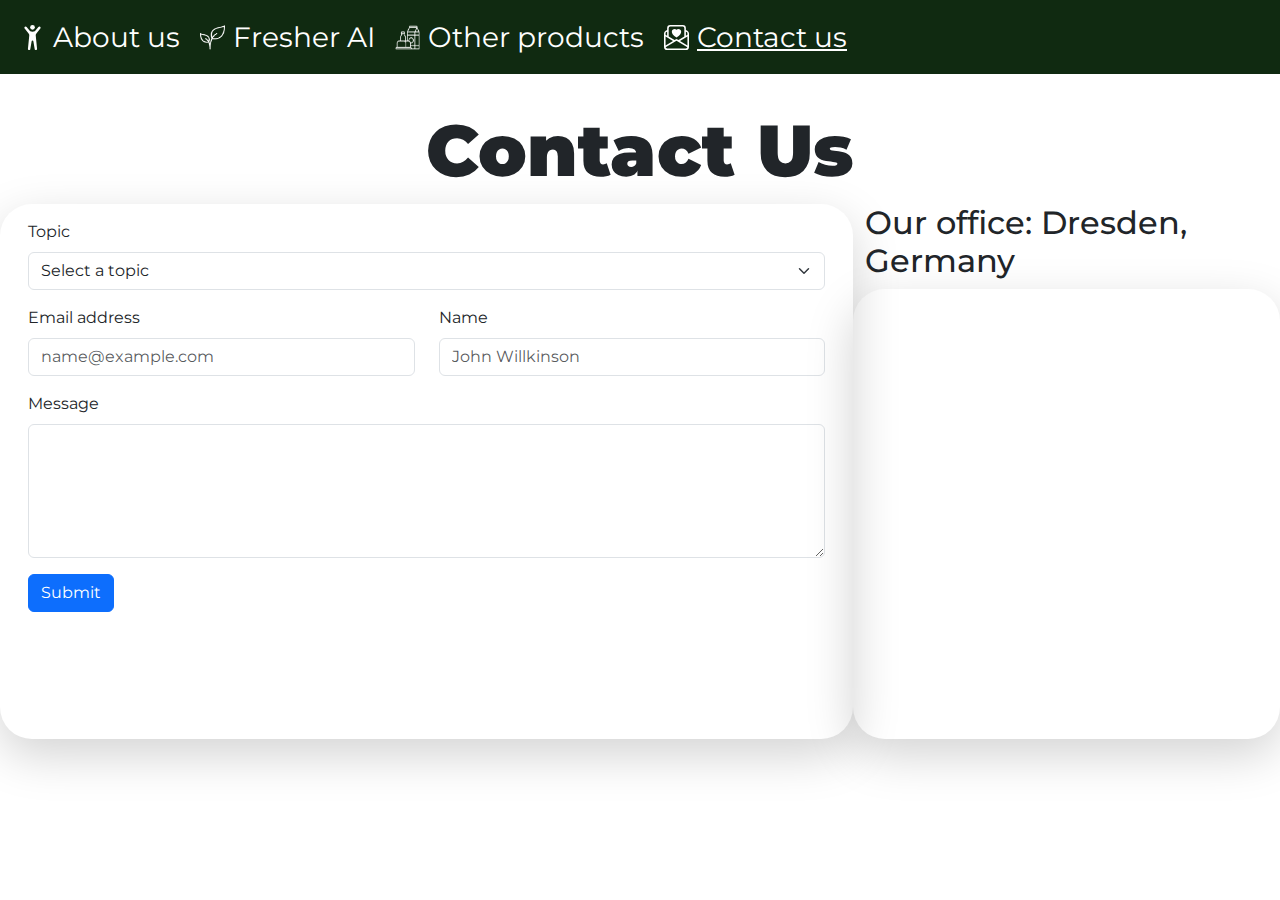
<file: contactus.html>
<!DOCTYPE html>
<html lang="en">
  <head>
    <meta charset="UTF-8" />
    <meta name="viewport" content="width=device-width, initial-scale=1.0" />
    <link
      href="https://fonts.googleapis.com/css?family=Montserrat&display=swap"
      rel="stylesheet"
    />
    <link
      href="https://cdn.jsdelivr.net/npm/bootstrap@5.3.3/dist/css/bootstrap.min.css"
      rel="stylesheet"
      integrity="sha384-QWTKZyjpPEjISv5WaRU9OFeRpok6YctnYmDr5pNlyT2bRjXh0JMhjY6hW+ALEwIH"
      crossorigin="anonymous"
    />
    <link href="./css/main.css" rel="stylesheet" />
    <script
    src="https://cdn.jsdelivr.net/npm/bootstrap@5.3.3/dist/js/bootstrap.min.js"
    integrity="sha384-QWTKZyjpPEjISv5WaRU9OFeRpok6YctnYmDr5pNlyT2bRjXh0JMhjY6hW+ALEwIH"
    crossorigin="anonymous"
    defer
  ></script>
  <script src="./js/contactus.js" defer></script>
    <title>Green Home Concept</title>
  </head>
  <body>
    
    <!-- Top Navbar -->
    <nav class="navbar navbar-expand bg-sidebar fixed-top">
      <div class="container-fluid">
        <ul class="navbar-nav d-flex align-items-center justify-content-start">
          <li class="nav-item me-1">
            <a
              href="./index.html"
              class="nav-link d-flex align-items-center text-responsive-navbar"
            >
            <svg xmlns="http://www.w3.org/2000/svg" fill="currentColor" class="icon bi bi-person-arms-up me-2" viewBox="0 0 16 16">
              <path d="M8 3a1.5 1.5 0 1 0 0-3 1.5 1.5 0 0 0 0 3"/>
              <path d="m5.93 6.704-.846 8.451a.768.768 0 0 0 1.523.203l.81-4.865a.59.59 0 0 1 1.165 0l.81 4.865a.768.768 0 0 0 1.523-.203l-.845-8.451A1.5 1.5 0 0 1 10.5 5.5L13 2.284a.796.796 0 0 0-1.239-.998L9.634 3.84a.7.7 0 0 1-.33.235c-.23.074-.665.176-1.304.176-.64 0-1.074-.102-1.305-.176a.7.7 0 0 1-.329-.235L4.239 1.286a.796.796 0 0 0-1.24.998l2.5 3.216c.317.316.475.758.43 1.204Z"/>
            </svg>
              <span>About us</span>
            </a>
          </li>
          <li class="nav-item me-1">
            <a
              href="./ghf.html"
              class="nav-link d-flex align-items-center text-responsive-navbar"
            >
            <img src="./images/ghf.png" alt="Icon 2" class="icon mr-2 me-2" />
              <span>Fresher AI</span>
            </a>
          </li>
          <li class="nav-item me-1">
            <a
              href="./otherproducts.html"
              class="nav-link d-flex align-items-center text-responsive-navbar"
            >
              <img src="./images/other_products.png" alt="Icon 3" class="icon mr-2 me-2" />
              <span>Other products</span>
            </a>
          </li>
          <li class="nav-item">
            <a
              href="./contactus.html"
              class="nav-link d-flex align-items-center text-responsive-navbar"
            >
              <svg xmlns="http://www.w3.org/2000/svg" fill="currentColor" class="icon bi bi-envelope-paper-heart me-2" viewBox="0 0 16 16">
                <path fill-rule="evenodd" d="M2 2a2 2 0 0 1 2-2h8a2 2 0 0 1 2 2v1.133l.941.502A2 2 0 0 1 16 5.4V14a2 2 0 0 1-2 2H2a2 2 0 0 1-2-2V5.4a2 2 0 0 1 1.059-1.765L2 3.133zm0 2.267-.47.25A1 1 0 0 0 1 5.4v.817l1 .6zm1 3.15 3.75 2.25L8 8.917l1.25.75L13 7.417V2a1 1 0 0 0-1-1H4a1 1 0 0 0-1 1zm11-.6 1-.6V5.4a1 1 0 0 0-.53-.882L14 4.267zM8 2.982C9.664 1.309 13.825 4.236 8 8 2.175 4.236 6.336 1.31 8 2.982m7 4.401-4.778 2.867L15 13.117zm-.035 6.88L8 10.082l-6.965 4.18A1 1 0 0 0 2 15h12a1 1 0 0 0 .965-.738ZM1 13.116l4.778-2.867L1 7.383v5.734Z"/>
              </svg>
              <span class="text-decoration-underline">Contact us</span>
            </a>
          </li>
        </ul>
      </div>
    </nav>
    <div class="container-fluid mt-5 pt-sm-5">
        <div class="row">
            <div class="text-center content-header">Contact Us</div>
        </div>
        <div class="row">
            <div class="col-sm-8 shadow border-1 rounded-5 shadow-lg">
                <form id="contactForm" class="m-3" action="https://formsubmit.co/mrmaximshurigin@gmail.com" method="POST">
                    <div class="row">
                        <div class="col-12 mb-3">
                            <label for="topic" class="form-label">Topic</label>
                            <select class="form-select" id="topic" name="subject" required>
                                <option value="">Select a topic</option>
                                <option value="Sales">Sales</option>
                                <option value="Support">Support</option>
                                <option value="Feedback">Feedback</option>
                                <option value="Other">Other</option>
                            </select>
                        </div>
                    </div>
                    <div class="row mb-3">
                        <div class="col-sm-6">
                            <div>
                                <label for="email" class="form-label">Email address</label>
                                <input type="email" class="form-control" id="email" name="email" placeholder="name@example.com" required />
                            </div>
                        </div>
                        <div class="col-sm-6">
                            <label for="name" class="form-label">Name</label>
                            <input type="text" class="form-control" id="name" name="name" placeholder="John Willkinson" required />
                        </div>
                    </div>
                    <div class="row mb-3">
                        <div class="col-12">
                            <label for="message" class="form-label">Message</label>
                            <textarea class="form-control" id="message" rows="5" required name="message"></textarea>
                        </div>
                    </div>
                    <div class="row">
                        <div class="col-12">
                            <button type="submit" class="btn btn-primary">Submit</button>
                        </div>
                    </div>                    
                </form>
            </div>
            <div class="col-sm-4"> 
              <div class="row">
                  <h2>Our office: Dresden, Germany</h2>
              </div>
              <div class="row">
                  <iframe
                  class="shadow shadow-lg border-1 rounded-5 p-0"
                    src="https://www.google.com/maps/embed?pb=!1m18!1m12!1m3!1d160430.08253442752!2d13.60778180373997!3d51.07671789673078!2m3!1f0!2f0!3f0!3m2!1i1024!2i768!4f13.1!3m3!1m2!1s0x4709cf29101ad6a9%3A0x421b1cb4288feb0!2sDresden%2C%20Germany!5e0!3m2!1sen!2sil!4v1727682014231!5m2!1sen!2sil"
                    width="100%" height="450" style="border:0;" allowfullscreen="" loading="lazy" referrerpolicy="no-referrer-when-downgrade"
                  ></iframe>
              </div>
            </div>
        </div>
      </div> 
  </body>
</html>
</file>
<file: css/main.css>
body {
  font-family: 'Montserrat', sans-serif;
}

/* Custom background color for the navbar (green) */
.bg-sidebar {
  background-color: #102a11; /* Dark green background */
}

/* Default icon size for large screens */
.icon {
  width: 25px;  /* Default icon size for larger screens */
  height: 25px;
}

.navbar-nav .nav-link {
  color: #ffffff; /* White text for better contrast */
  transition: background-color 0.3s ease, color 0.3s ease;
  padding-left: 8px; /* Default padding */
  padding-right: 8px;
}

/* Hover effect: softer green */
.navbar-nav .nav-link:hover {
  background-color: #406d44; /* Softer green on hover */
  color: #f1f1f1; /* Light text color on hover */
  border-radius: 4px; /* Optional rounded corners for hover effect */
}

/* Adjusting for fixed navbar */
.mt-5 {
  margin-top: 80px; /* Adjust this to fit the height of your navbar */
}

/* Adjusting text sizes for small screens */

/* Step 1: Smallest size for extra small screens (below 576px) */
@media (max-width: 575.98px) {
  /* Hide large screen elements */
  #image-lg, #text-paragraph-lg, #header-lg {
      display: none;
  }

  /* Show small screen elements */
  #header-sm, #image-sm, #text-paragraph-sm {
      display: block;
  }

  .content-header {
    font-size: 28px; /* Smaller font size for content header */
    font-weight:900;
  }

  .content-text {
    font-size: 18px; /* Smaller paragraph font size */
  }

  .text-responsive-navbar {
    font-size: 12px; /* Increased text size for extra small screens */
  }

  .icon {
    width: 12px;  /* Increased icon size for small screens */
    height: 12px;
  }

  .navbar-nav .nav-link {
    padding-left: 5px; /* Slightly increased padding for small screens */
    padding-right: 5px;
  }
}

/* Step 2: Slightly larger for small screens (576px to 767px) */
@media (min-width: 576px) and (max-width: 767.98px) {
  /* Hide large screen elements */
  #image-lg, #text-paragraph-lg, #header-lg {
      display: none;
  }

  /* Show small screen elements */
  #header-sm, #image-sm, #text-paragraph-sm {
      display: block;
  }

  .content-header {
    font-size: 50px; /* Slightly larger content header */
    font-weight:900;
  }

  .content-text {
    font-size: 22px; /* Slightly larger paragraph font size */
  }

  .text-responsive-navbar {
    font-size: 20px; /* Increased text size for small screens */
  }

  .icon {
    width: 22px;  /* Slightly larger icon size */
    height: 22px;
  }

  .navbar-nav .nav-link {
    padding-left: 6px; /* Increased padding for small screens */
    padding-right: 6px;
  }
}

/* Step 3: Medium size for medium screens (768px to 991px) */
@media (min-width: 768px) and (max-width: 991.98px) {
  /* Show large screen elements */
  #image-lg, #text-paragraph-lg, #header-lg {
      display: none;
  }

  /* Hide small screen elements */
  #header-sm, #image-sm, #text-paragraph-sm {
      display: block;
  }

  .content-header {
    font-size: 56px; /* Default content header size */
    font-weight:900;
  }

  .content-text {
    font-size: 28px; /* Default paragraph size */
  }

  .text-responsive-navbar {
    font-size: 28px; /* Increased text size for medium screens */
  }

  .icon {
    width: 25px;  /* Medium icon size */
    height: 25px;
  }

  .navbar-nav .nav-link {
    padding-left: 8px; /* Further increase padding */
    padding-right: 8px;
  }
}

/* Step 4: Default size for large screens (992px and up) */
@media (min-width: 992px) {
  /* Show large screen elements */
  #image-lg, #text-paragraph-lg, #header-lg {
      display: block;
  }

  /* Hide small screen elements */
  #header-sm, #image-sm, #text-paragraph-sm {
      display: none;
  }

  .content-header {
    font-size: 72px; /* Larger content header */
    font-weight:900;
  }

  .content-text {
    font-size: 28px; /* Larger paragraph text */
  }

  .text-responsive-navbar {
    font-size: 28px; /* Default large text size */
  }

  .icon {
    width: 25px;  /* Default large icon size */
    height: 25px;
  }

  .navbar-nav .nav-link {
    padding-left: 8px; /* Default padding */
    padding-right: 8px;
  }
}
</file>
